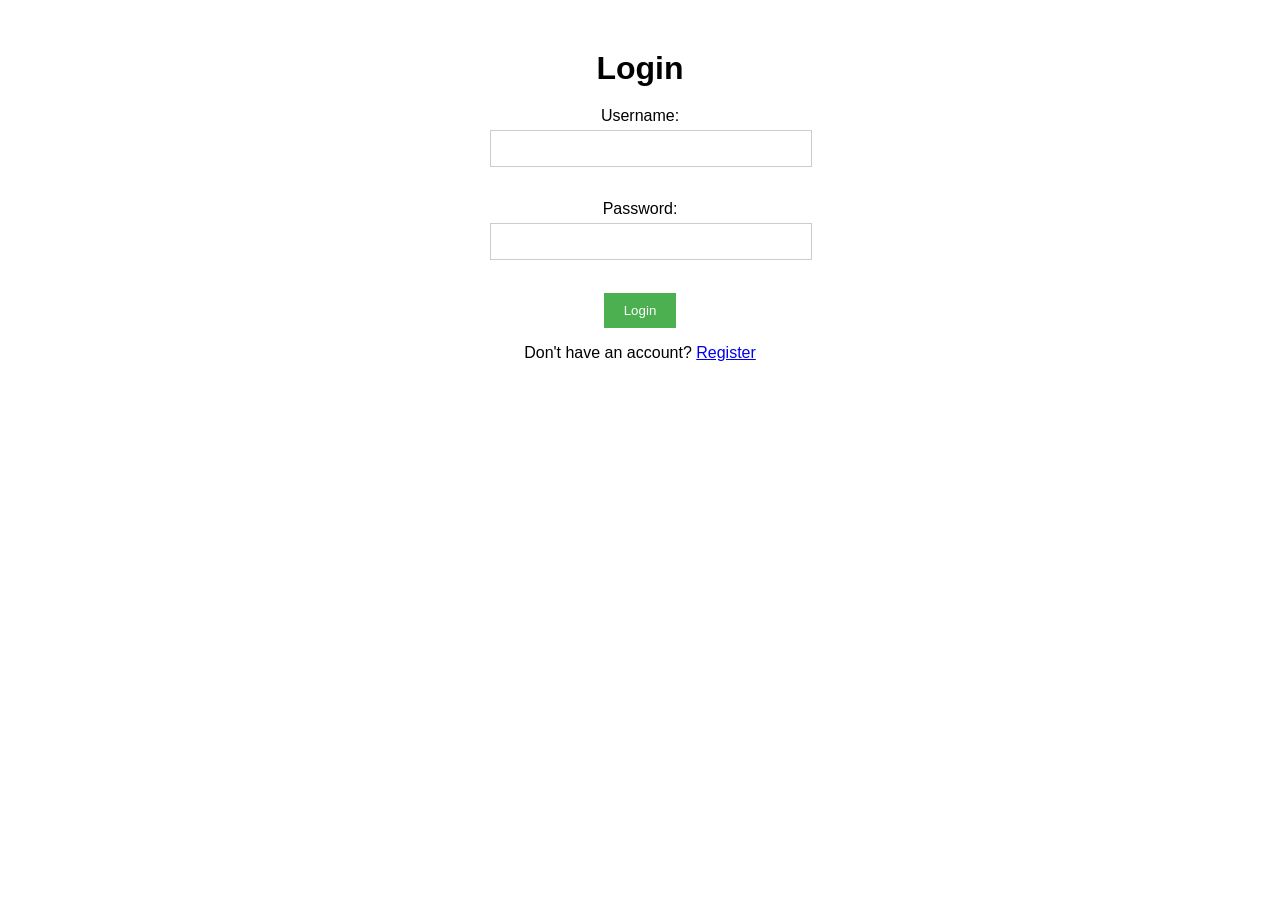
<file: index.html>
<!DOCTYPE html>
<html>
<head>
    <title>Login/Register</title>
    <link rel="stylesheet" href="styles.css">
</head>
<body>
    <div id="login-container">
        <h1>Login</h1>
        <form id="loginForm">
            <label for="username">Username:</label>
            <input type="text" id="username" name="username"><br><br>
            <label for="password">Password:</label>
            <input type="password" id="password" name="password"><br><br>
            <button type="submit">Login</button>
        </form>
        <p>Don't have an account? <a href="#" id="registerLink">Register</a></p>
    </div>

    <div id="register-container" style="display: none;">
        <h1>Register</h1>
        <form id="registerForm">
            <label for="registerUsername">Username:</label>
            <input type="text" id="registerUsername" name="registerUsername"><br><br>
            <label for="registerPassword">Password:</label>
            <input type="password" id="registerPassword" name="registerPassword"><br><br>
            <button type="submit">Register</button>
        </form>
        <p>Already have an account? <a href="#" id="loginLink">Login</a></p>
    </div>

    <script src="script.js"></script>
</body>
</html>
</file>
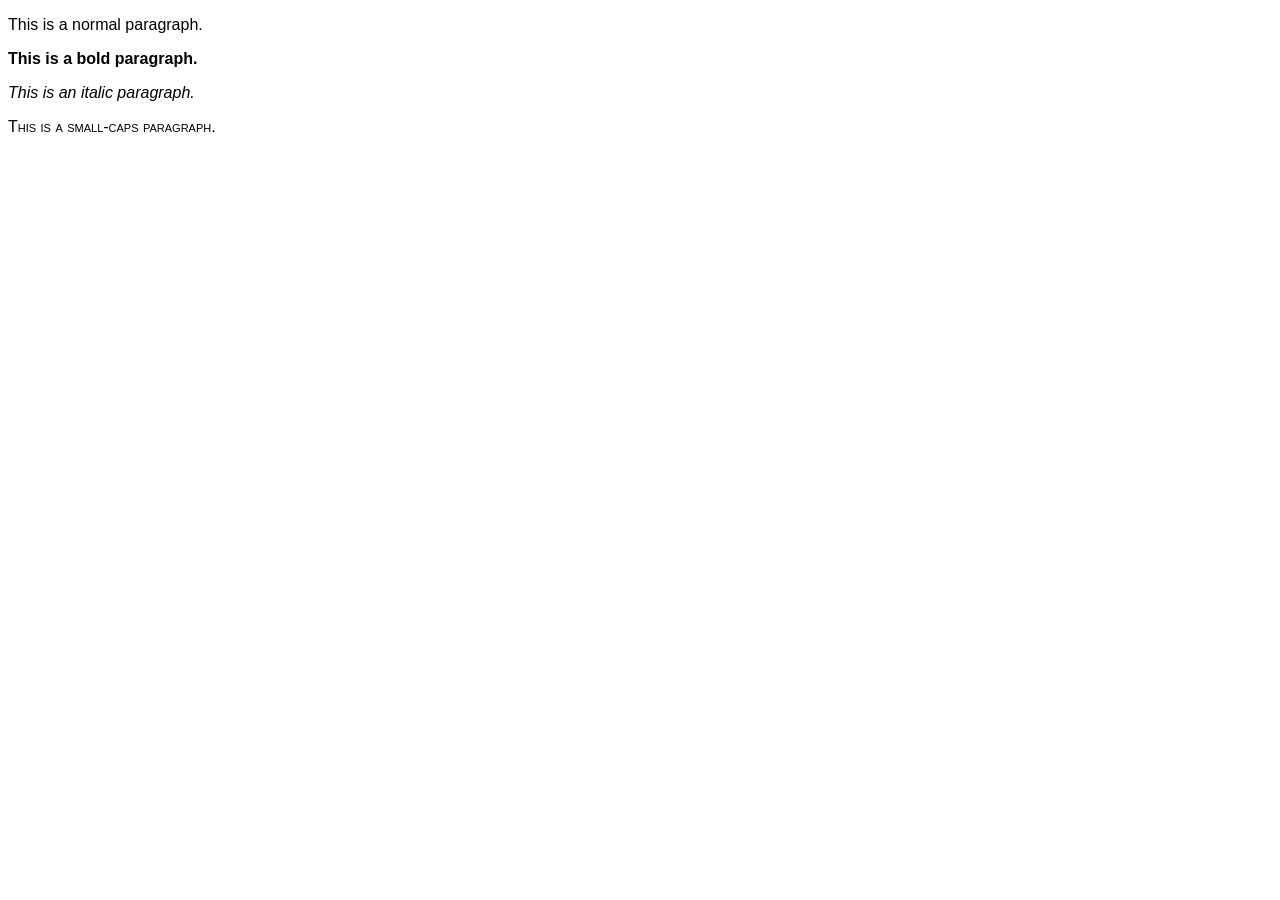
<file: 1st program.html>
<!DOCTYPE html>
<html>
<head>
    <title>Font Example</title>
    <style>
        body {
            font-family: Arial, sans-serif;
            font-size: 16px;
        }
        .bold {
            font-weight: bold;
        }
        .italic {
            font-style: italic;
        }
        .small-caps {
            font-variant: small-caps;
        }
    </style>
</head>
<body>
    <p>This is a normal paragraph.</p>
    <p class="bold">This is a bold paragraph.</p>
    <p class="italic">This is an italic paragraph.</p>
    <p class="small-caps">This is a small-caps paragraph.</p>
</body>
</html>
</file>
<file: styles.css>
body {
    font-family: Arial, sans-serif;
    text-align: center;
}

h1 {
    margin-bottom: 20px;
}

form {
    width: 300px;
    margin: 0 auto;
}

label {
    display: block;
    margin-bottom: 5px;
}

input {
    width: 100%;
    padding: 10px;
    margin-bottom: 15px;
    border: 1px solid #ccc;
}

button {
    padding: 10px 20px;
    background-color: #4caf50;
    color: white;
    border: none;
    cursor: pointer;
}

#login-container, #register-container {
    display: flex;
    flex-direction: column;
    align-items: center;
    margin-top: 50px;
}

#login-container {
    display: block;
}

#register-container {
    display: none;
}
</file>
